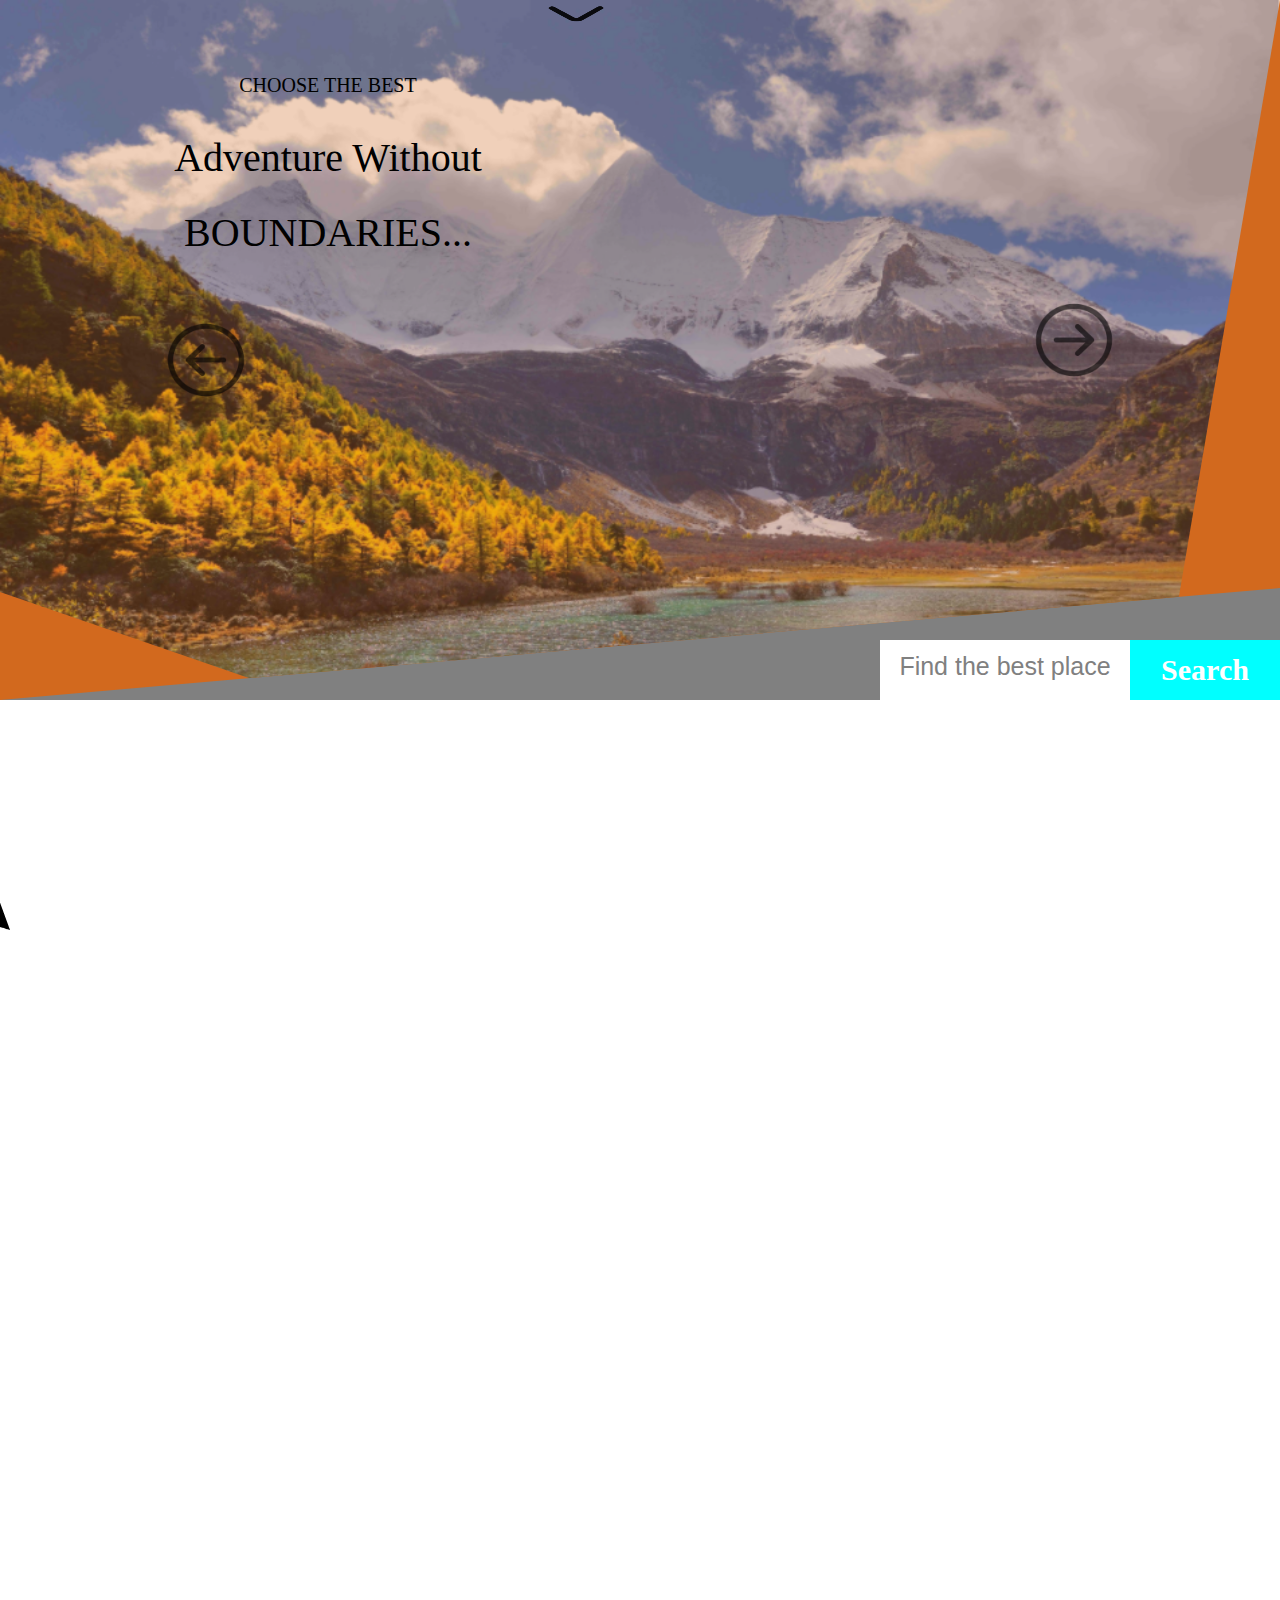
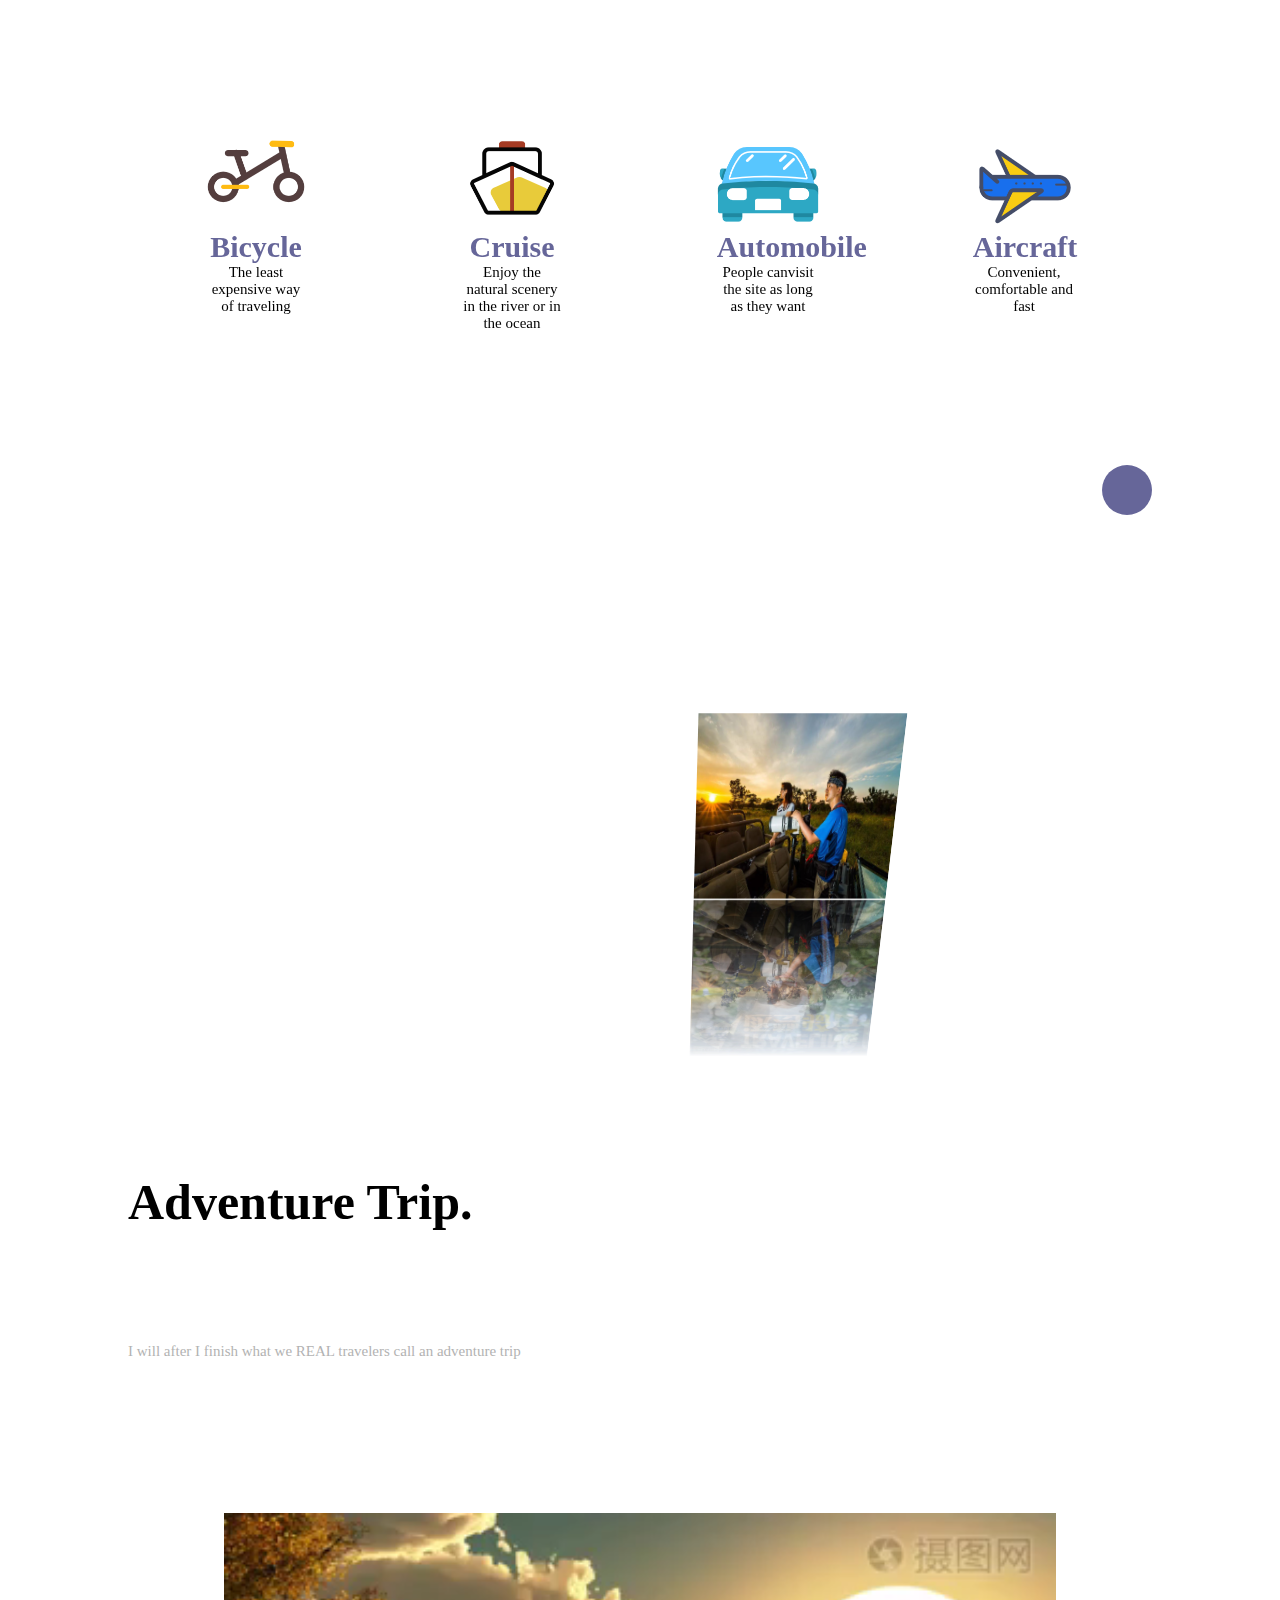
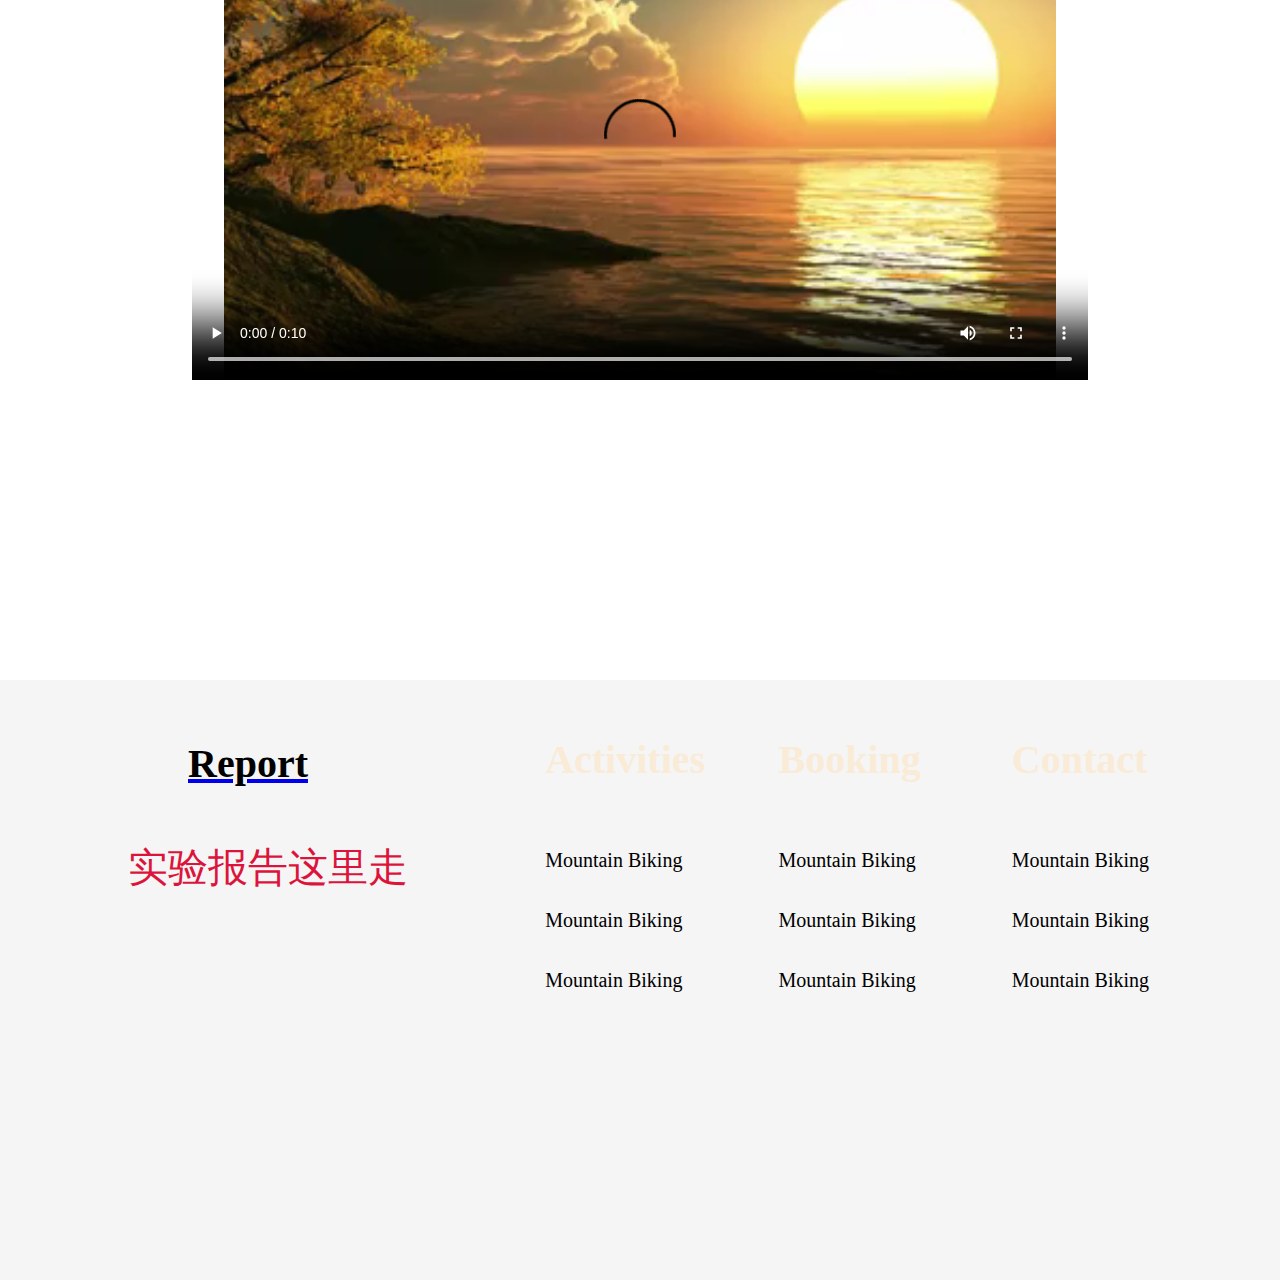
<file: index.html>
<!DOCTYPE html>
<html lang="en">

<head>
    <meta charset="UTF-8">
    <meta http-equiv="X-UA-Compatible" content="IE=edge">
    <meta name="viewport" content="width=device-width, initial-scale=1.0">
    <title>首页</title>
    <link rel="stylesheet" href="css/index.css">
    <link rel="stylesheet" href="ani.css">
    <script src="js/bototop.js"></script>
    <script src="js/keshe.js"></script>
    <script src="js/lefttorig.js"></script>
    <script src="js/plane.js"></script>
    <script src="js/righttoleft.js"></script>
    <script src="js/toptobo.js"></script>
</head>

<body>
    <div id="an">
        <div id="an-box1"></div>
        <h1>
            <span>S</span>
            <span>c</span>
            <span>e</span>
            <span>n</span>
            <span>e</span>
            <span>r</span>
        </h1>
    </div>
    <div id="ww">
        <div class="wrap1" id="wrap1">
            <div class="wrap1-box1" id="wrap1-box1">
                <ul class="box1-ul" id="box1-ul">
                    <li><img src="img/daocheng.png"></li>
                    <li><img src="img/huangshan.png"></li>
                    <li><img src="img/kenasi.png"></li>
                    <li><img src="img/tianmenshan.png"></li>
                    <li><img src="img/daocheng.png"></li>
                </ul>
            </div>
            <div class="bt2" id="bt2"><img src="img/箭头.png">
            </div>
            <div class="bt1" id="bt1"><img src="img/箭头.png">
            </div>
        </div>
        <div id="wrap1-box2">
            <div id="wrap1-box2-div1">choose the best</div>
            <div id="wrap1-box2-div2">Adventure Without BOUNDARIES...</div>
        </div>
        <div id="wrap1-box3">
            <div>
                <div>Search</div><input placeholder="Find the best place">
            </div>
        </div>
    </div>
    
    
        <div id="wrap2">
        
            <div id="wrap2-box1">
                <a href="exprience.html" target="_blank"> Experience Travel With Us.</a>
                </div>
        <div id="wrap2-box2">
            <ul id="wrap2-box2-ul">
                <li>
                    <div><img src="img/keshe2.png"></div>
                    <div>
                        <p>Blue hill trail</p>
                    </div>
                </li>
                <li>
                    <div><img src="img/keshe2.png"></div>
                    <div>
                        <p>Anchorage to Qui</p>
                        
                    </div>
                </li>
                <li>
                    <div><img src="img/keshe3.png"></div>
                    <div>
                        <p>LA Explorer</p>
                        
                    </div>
                </li>
                <li>
                    <div><img src="img/keshe4.png"></div>
                    <div>
                        <p>Mount Logan
                        </p>
                        
                    </div>
                </li>
            </ul>
        </div>
        <div id="plane"><img src="img/飞机.png"></div>
        <div id="zhuangshi1">
        </div>
        <div id="zhuangshi2"><img src="img/地球.png"></div>
    </div>
    <div id="wrap3">
        <div id="wrap3-back"><img src="img/骑车.jpeg" id="back"></div>
        <div id="wrap3-box1">
            <ul>
                <li>
                    <div><img src="img/自行车.png"></div>
                    <div>
                        <p>Bicycle</p>
                        <p>The least expensive way of traveling</p>
                    </div>
                </li>
                <li>
                    <div><img src="img/轮船.png"></div>
                    <div>
                        <p>Cruise</p>
                        <p>Enjoy the natural scenery in the river or in the ocean</p>
                    </div>
                </li>
                <li>
                    <div><img src="img/汽车.png"></div>
                    <div>
                        <p>Automobile</p>
                        <p>People canvisit the site as long as they want</p>
                    </div>
                </li>
                <li>
                    <div><img src="img/飞机 (1).png"></div>
                    <div>
                        <p>Aircraft</p>
                        <p>Convenient, comfortable and fast </p>
                    </div>
                </li>
            </ul>
        </div>
        <div id="wrap3-box2">POPULAR SERVICES
        </div>
    </div>
    <div id="wrap4">
        <div class="wrap4-box1" id="wrap4-box1">
            <ul class="ul" id="ul">
                <li><img src="img/travale1.png"></li>
                <li><img src="img/travale2.png"></li>
                <li><img src="img/traval4.png"></li>
                <li><img src="img/travale5.png"></li>
                <li><img src="img/travale7.png"></li>
                <li><img src="img/travale8.png"></li>
            </ul>
        </div>
        <div id="wrap4-box2">
            <ul class="ul1">
                <li>
                    <p>Kate McCulley is the publisher of AdventurousKate.com and one of the leading social media personalities in the field of solo and independent travel for women. In 2017 she was named one of Forbes’ 10 Most Influential Travelers and one
                        of Irish America's Top 100 Business Leaders.</p>
                </li>
                <li>
                    <p>Chris Burkard travels to remote, risky and often icy locations to capture stunning images that turn traditional surf photography on its head. Traveling to often dangerous extremes to discover unknown landscapes, Burkard composes images
                        that transcend the simple action shots of action photography, placing nature at the center of his compositions.
                    </p>
                </li>
                <li>
                    <p>
                        Zhang Jinpeng, pseudonym "Xiaopeng", is a young man of new literature and art who has made great achievements in the Internet age. His new book is a youth book for dream owners. He has traveled nearly half the world in the most frugal, self-help and in-depth
                        way. His blog is known by netizens as the diary of "maniac" who makes a living by traveling.
                    </p>
                </li>
                <li>
                    <p>Chris Burkard travels to remote, risky and often icy locations to capture stunning images that turn traditional surf photography on its head. Traveling to often dangerous extremes to discover unknown landscapes, Burkard composes images
                        that transcend the simple action shots of action photography, placing nature at the center of his compositions.</p>
                </li>
                <li>
                    <p>
                        There is everything along the way, but there is no end. Happy, unhappy, care about, do not care about, also become the past, the original old did not always believe that there is no useless experience in life, so the experience and are experiencing, boring
                        or thrilling, should all be cherished</p>
                </li>
                <li>
                    <p>The story of Zhang Qianli and his left hand traveling hand in hand began in 2002. Two people in winter hats and cotton padded clothes face the camera and hug each other shyly in the small town of Shitang. "At that time, we only wanted
                        to see the first ray of sunshine in China. Unexpectedly, it became the beginning of our journey.</p>
                </li>
            </ul>
        </div>

        <div id="wrap4-box3">
        <a href="Talent.html" target="_blank"> 
            Travel talent
        </a>
        </div>
       
        <div id="zhuangshi3"><img src="img/cube.png"></div>
        <div id="zhuangshi4"></div>
        <div id="zhuangshi5"></div>
        <div id="zhuangshi6"></div>
    </div>
    <div id="wrap5">
        <ul class="wrap5-ul" id="wrap5-ul">
            <li id="wrap5-li">Scenic
            </li>
            <li>Present</li>
            <li>Services</li>
            <li>Talent</li>
            
        </ul>
        <div class="last" id="last"></div>
        <div id="wrap5-box1"><img src="img/箭头 下.png"></div>
    </div>
    <div id="wrap6">
        <a href="adventure.html" target="_blank"> 
            <div id="jj">Adventure Trip.</div>
        </a>
        <div> I will after I finish what we REAL travelers call an adventure trip
        </div>
        <div><video src="img/fengjing.mp4" controls></video>></div>
        <div id="wrap6-box1"><img src="img/飞机 旅行.png"></div>
    </div>
    <div id="ww2">
        <div id="wrap7">
            <div><input type="text" placeholder="Enter you email "></div>
            <div><a>Subimte</a></div>
        </div>
    </div>
    <div id="wrap8">
        <div id="wrap8-box1">
            <a href="report.html" target="_blank">
                <div id="jj">Report</div>
            </a>
            <div id="kk">
                实验报告这里走
            </div>
        </div>
        <div id="wrap8-box2"></div>
        <ul>
            <li>
                <p>Activities</p>
                <p>Mountain Biking</p>
                <p>Mountain Biking</p>
                <p>Mountain Biking</p>
            </li>
            <li>
                <p>Booking</p>
                <p>Mountain Biking</p>
                <p>Mountain Biking</p>
                <p>Mountain Biking</p>
            </li>
            <li>
                <p>Contact</p>
                <p>Mountain Biking</p>
                <p>Mountain Biking</p>
                <p>Mountain Biking</p>
            </li>
        </ul>
    </div>


</body>

</html>
</file>
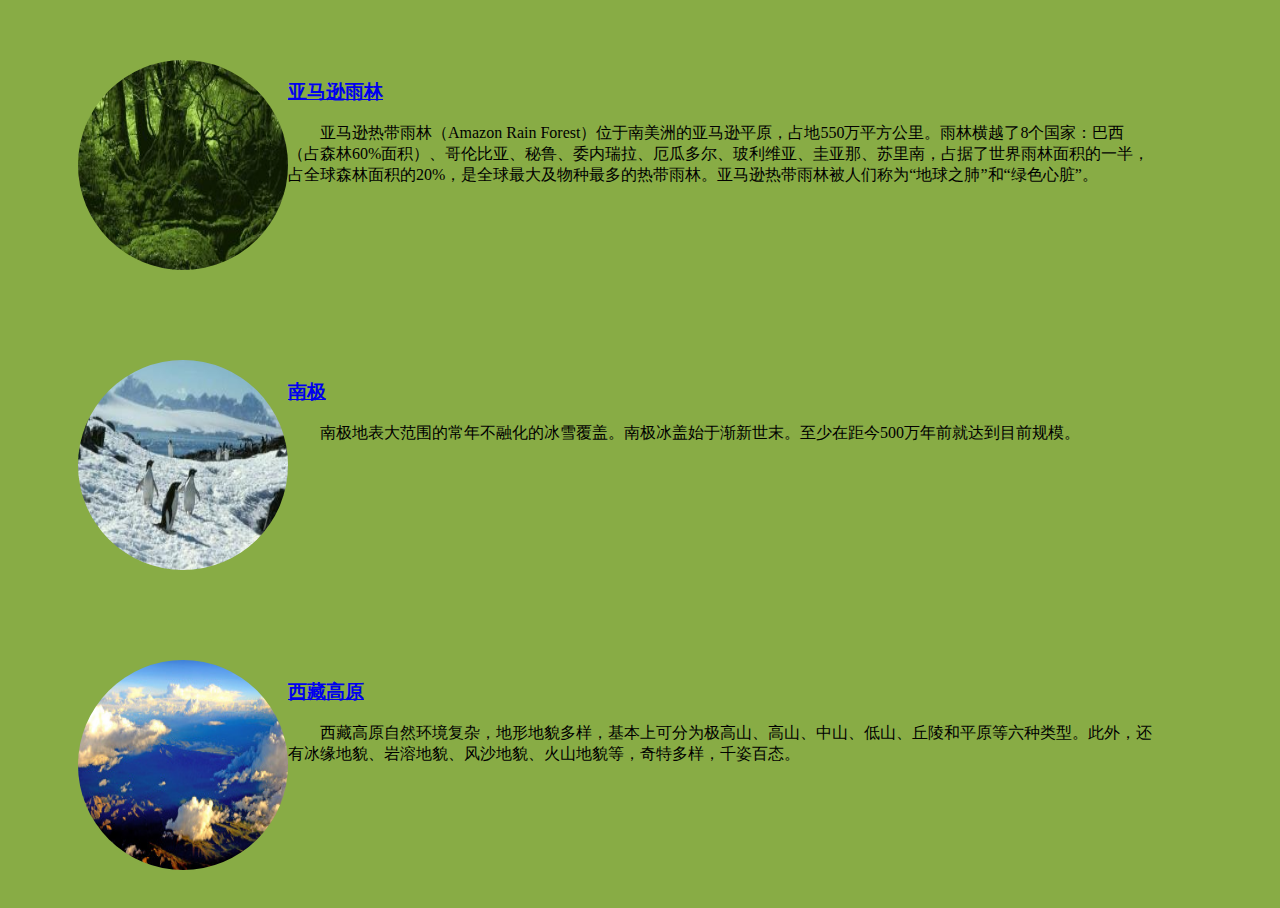
<file: adventure.html>
<!DOCTYPE html>
<html lang="en">

<head>
    <meta charset="UTF-8">
    <title>
        Adventure
    </title>
    <link rel="stylesheet" href="css/style2.css">
</head>

<body>
    <div class="style">
        <div class="box">
            <div class="img">
                <img img style="width:210px;height:210px;border-radius:50%;" src="img/Yamaxun.png">
            </div>
            <div class="text" >
                <a href="https://baike.baidu.com/item/%E4%BA%9A%E9%A9%AC%E5%AD%99%E7%83%AD%E5%B8%A6%E9%9B%A8%E6%9E%97/4316030?fr=aladdin" target="_blank"> 
                <h3>亚马逊雨林</h3>
                </a>
                <p class="suojin">亚马逊热带雨林（Amazon Rain Forest）位于南美洲的亚马逊平原，占地550万平方公里。雨林横越了8个国家：巴西（占森林60%面积）、哥伦比亚、秘鲁、委内瑞拉、厄瓜多尔、玻利维亚、圭亚那、苏里南，占据了世界雨林面积的一半，占全球森林面积的20%，是全球最大及物种最多的热带雨林。亚马逊热带雨林被人们称为“地球之肺”和“绿色心脏”。
                </p>
            </div>
        </div>
    </div>

    <div class="style">
        <div class="box">
            <div class="img">
                <img img style="width:210px;height:210px;border-radius:50%;" src="img/Nanji.png">
            </div>
            <div class="text">
                <a href="https://baike.baidu.com/item/%E5%8D%97%E6%9E%81%E5%86%B0%E7%9B%96/7591697?fr=aladdin" target="_blank"> 
                <h3>南极</h3>
                </a>
                <p class="suojin">南极地表大范围的常年不融化的冰雪覆盖。南极冰盖始于渐新世末。至少在距今500万年前就达到目前规模。
                </p>
            </div>
        </div>
    </div>

    <div class="style">
        <div class="box">
            <div class="img">
                <img img style="width:210px;height:210px;border-radius:50%;" src="img/Xizang.png">
            </div>
            <div class="text">
                <a href="https://baike.baidu.com/item/%E8%A5%BF%E8%97%8F%E9%AB%98%E5%8E%9F/9701346?fr=aladdin" target="_blank">
                <h3>西藏高原</h3>
                </a>
                <p class="suojin">西藏高原自然环境复杂，地形地貌多样，基本上可分为极高山、高山、中山、低山、丘陵和平原等六种类型。此外，还有冰缘地貌、岩溶地貌、风沙地貌、火山地貌等，奇特多样，千姿百态。
                </p>
            </div>
        </div>
    </div>
</body>
</file>
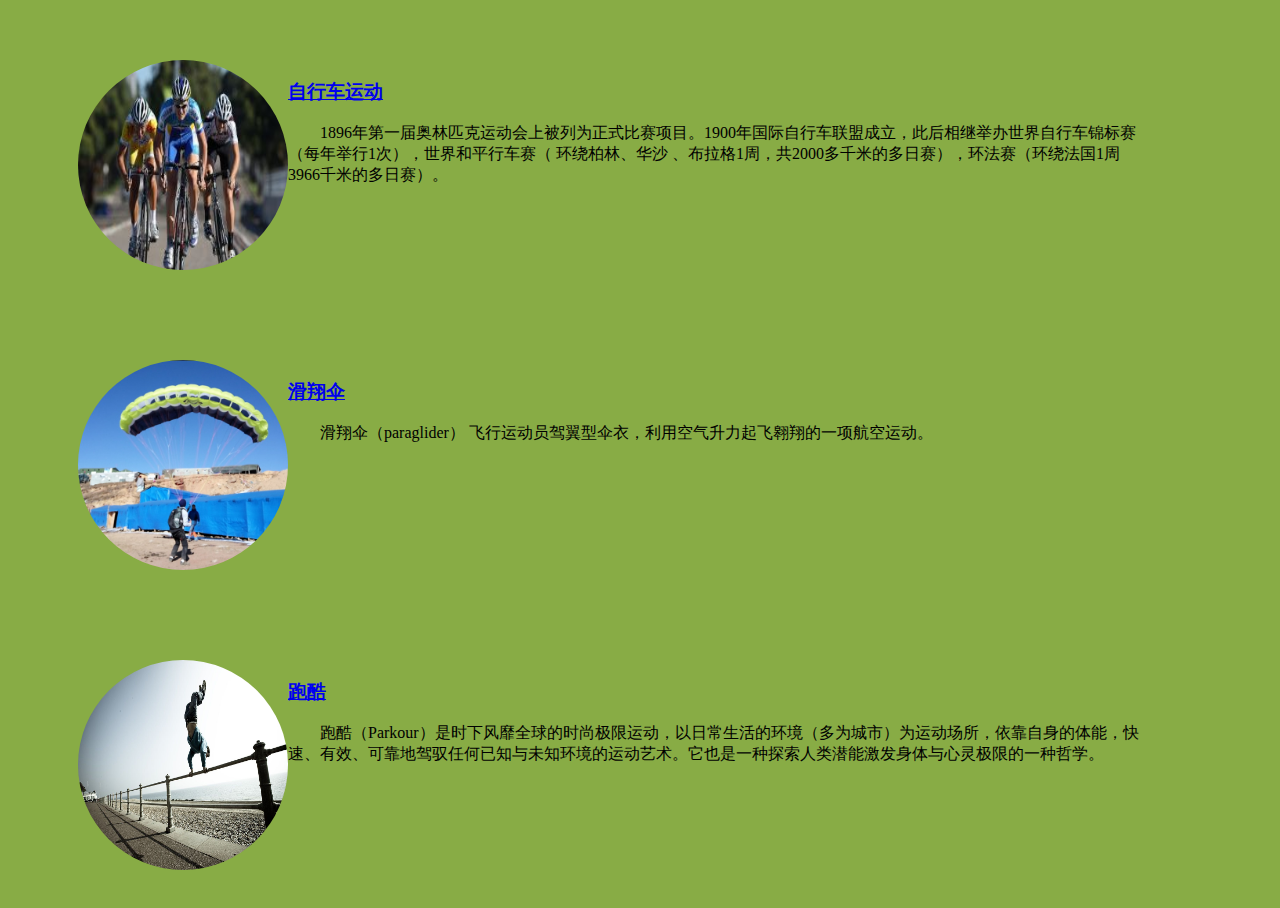
<file: exprience.html>
<!DOCTYPE html>
<html lang="en">

<head>
    <meta charset="UTF-8">
    <title>
        Adventure
    </title>
    <link rel="stylesheet" href="css/style2.css">
</head>

<body>
    <div class="style">
        <div class="box">
            <div class="img">
                <img img style="width:210px;height:210px;border-radius:50%;" src="img/zixingche.png">
            </div>
            <div class="text" >
                <a href="https://baike.baidu.com/item/%E8%87%AA%E8%A1%8C%E8%BD%A6%E8%BF%90%E5%8A%A8/5690659?fr=aladdin" target="_blank"> 
                <h3>自行车运动</h3>
                </a>
                <p class="suojin">1896年第一届奥林匹克运动会上被列为正式比赛项目。1900年国际自行车联盟成立，此后相继举办世界自行车锦标赛（每年举行1次），世界和平行车赛（ 环绕柏林、华沙 、布拉格1周，共2000多千米的多日赛），环法赛（环绕法国1周 3966千米的多日赛）。
                </p>
            </div>
        </div>
    </div>

    <div class="style">
        <div class="box">
            <div class="img">
                <img img style="width:210px;height:210px;border-radius:50%;" src="img/huaxiang,png.jfif">
            </div>
            <div class="text">
                <a href="https://baike.baidu.com/item/%E6%BB%91%E7%BF%94%E4%BC%9E/1459180?fr=aladdin" target="_blank"> 
                <h3>滑翔伞</h3>
                </a>
                <p class="suojin">滑翔伞（paraglider） 飞行运动员驾翼型伞衣，利用空气升力起飞翱翔的一项航空运动。
                </p>
            </div>
        </div>
    </div>

    <div class="style">
        <div class="box">
            <div class="img">
                <img img style="width:210px;height:210px;border-radius:50%;" src="img/paoku.png">
            </div>
            <div class="text">
                <a href="https://baike.baidu.com/item/%E8%B7%91%E9%85%B7/351535?fr=aladdin" target="_blank">
                <h3>跑酷</h3>
                </a>
                <p class="suojin">跑酷（Parkour）是时下风靡全球的时尚极限运动，以日常生活的环境（多为城市）为运动场所，依靠自身的体能，快速、有效、可靠地驾驭任何已知与未知环境的运动艺术。它也是一种探索人类潜能激发身体与心灵极限的一种哲学。
                </p>
            </div>
        </div>
    </div>
</body>
</file>
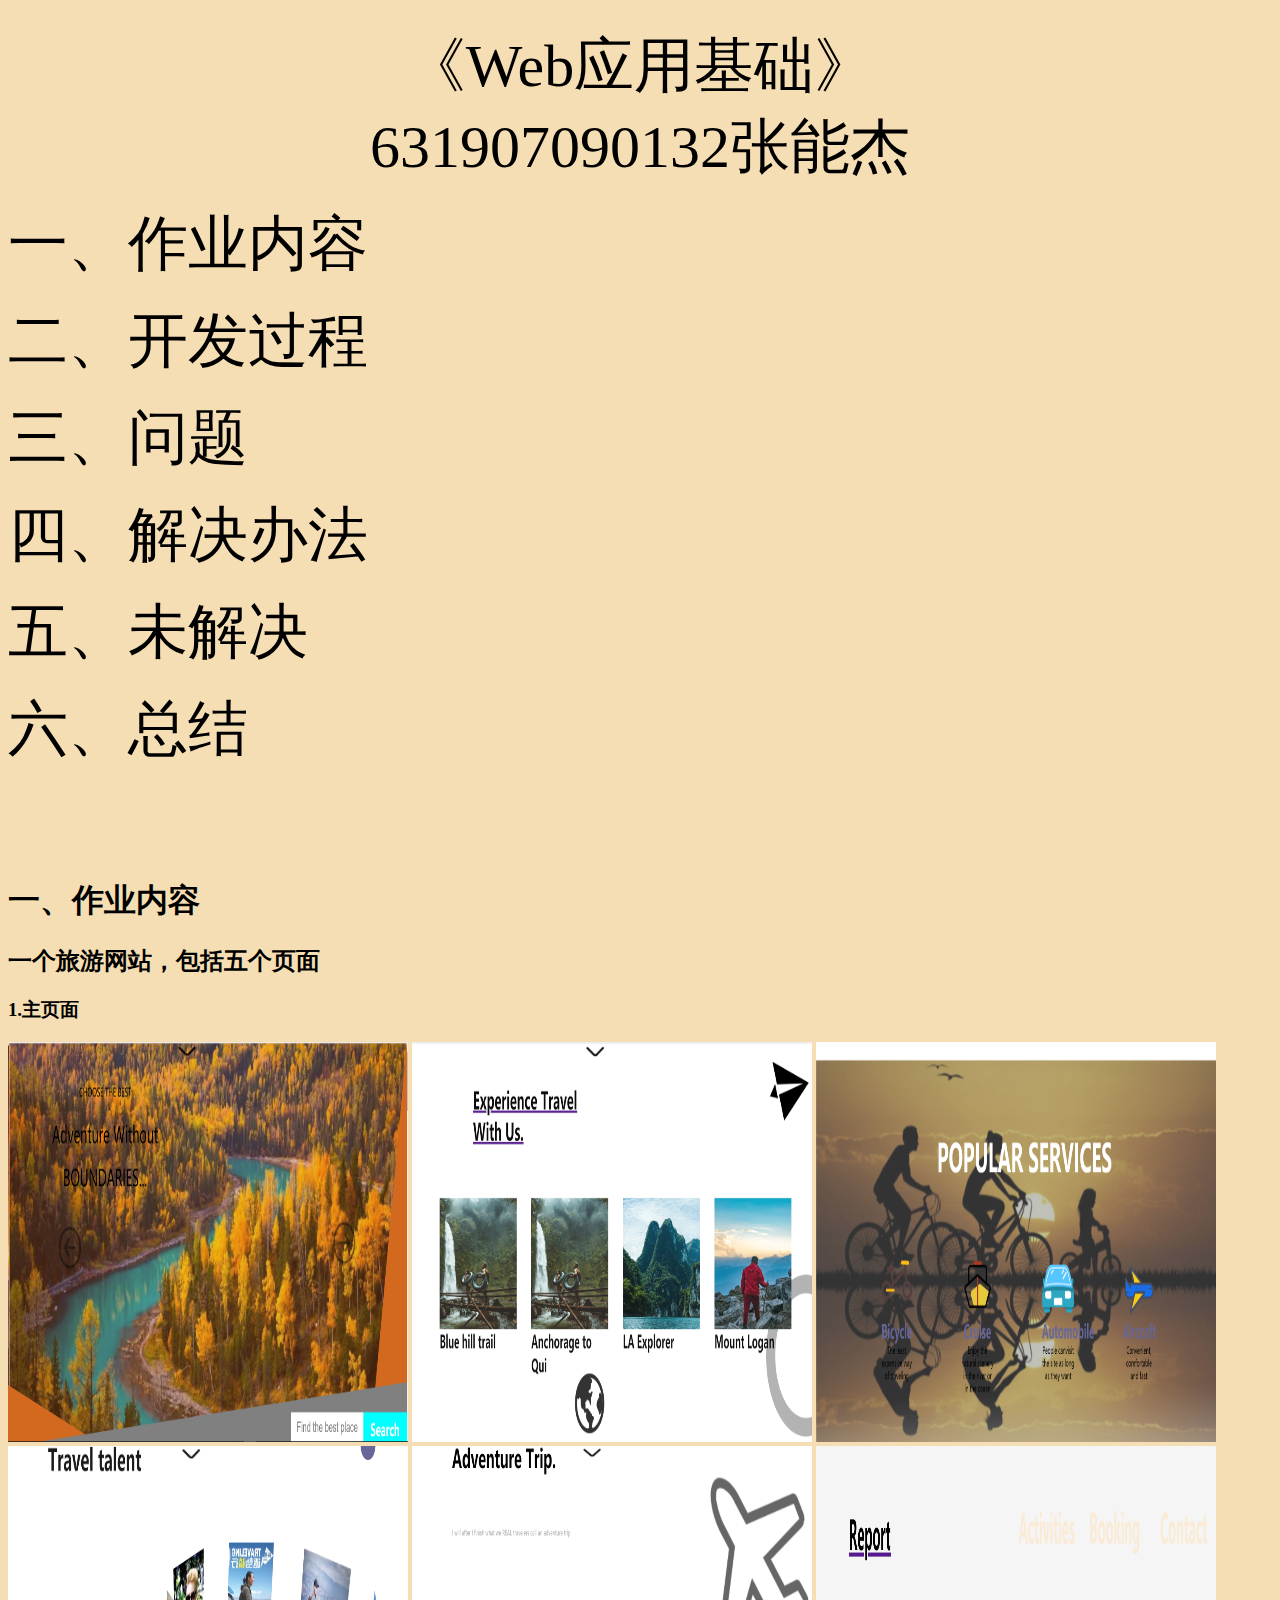
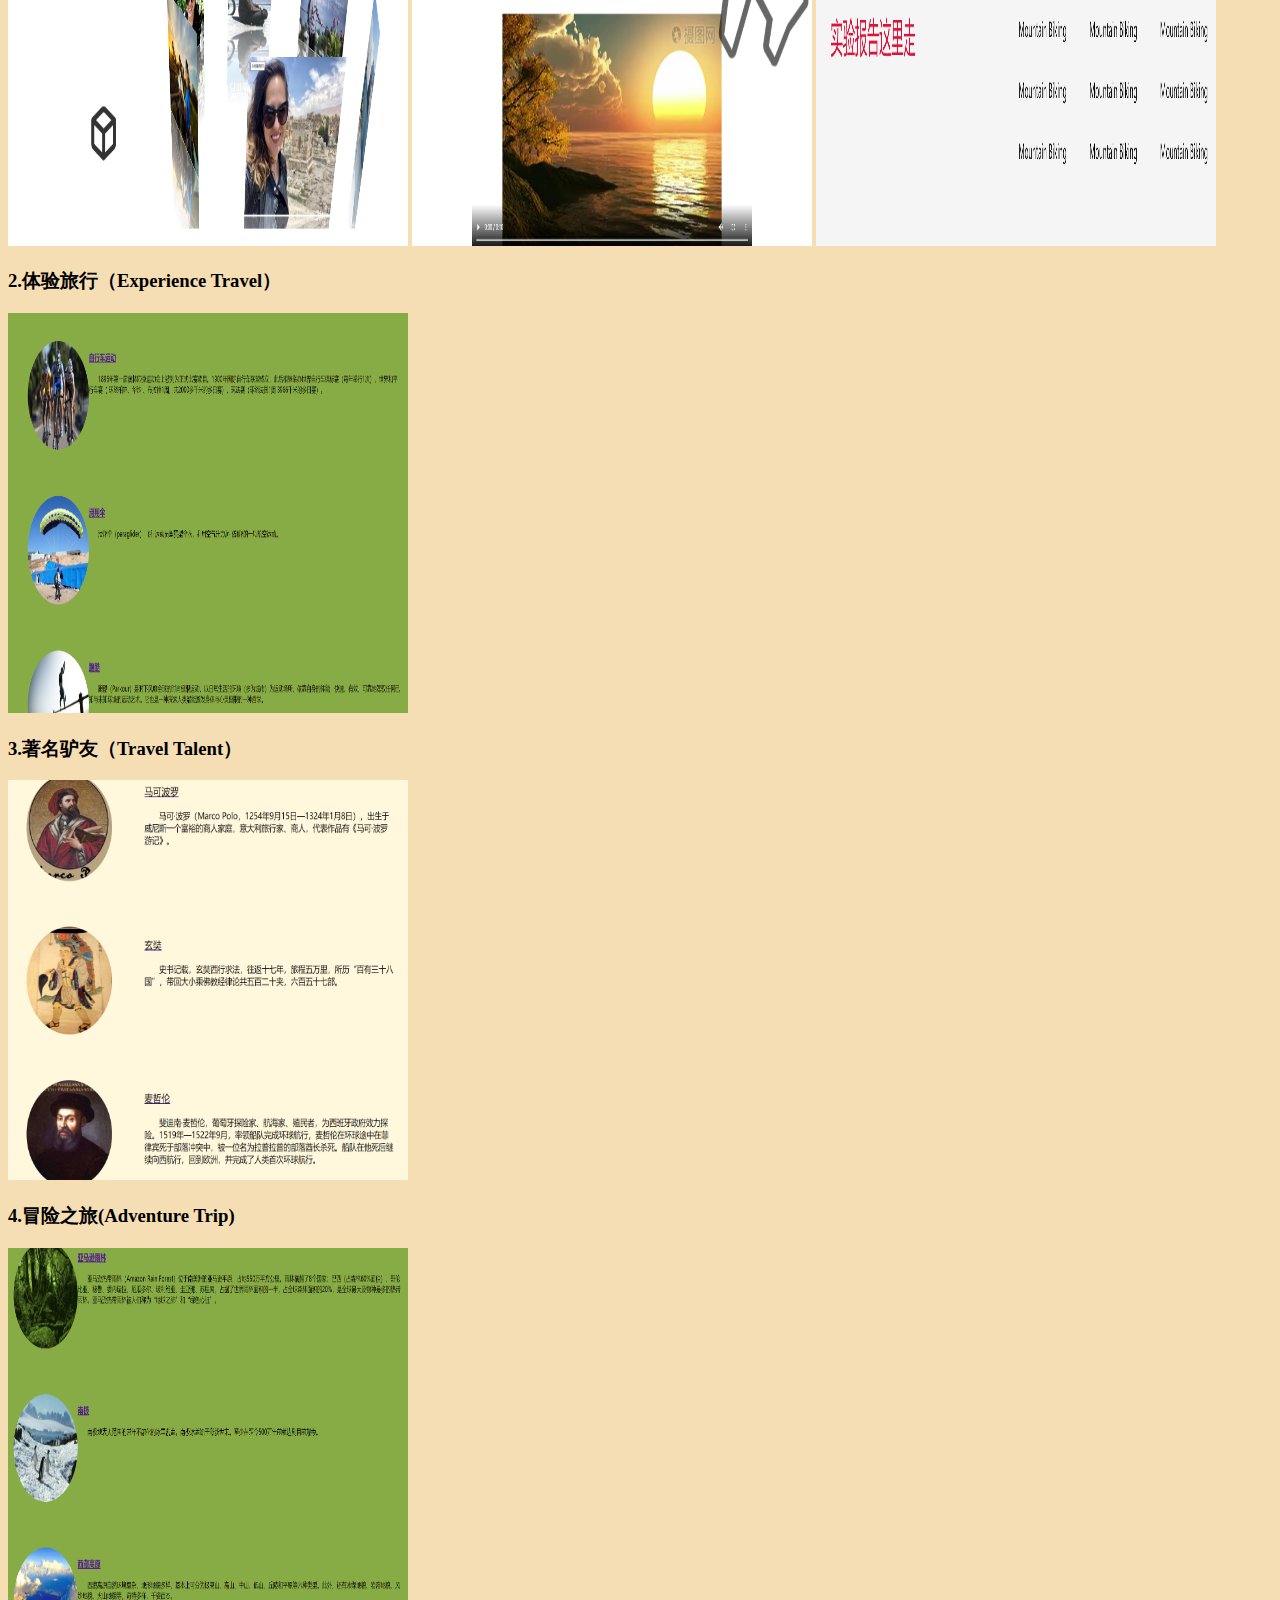
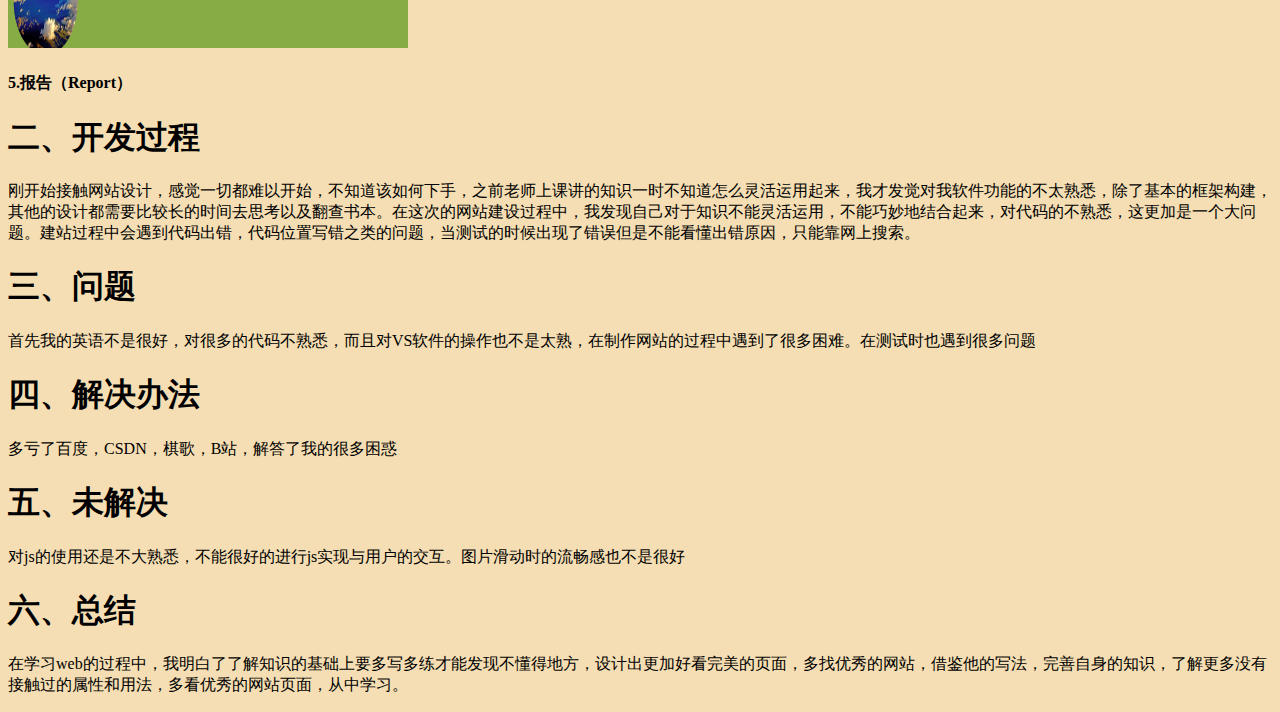
<file: report.html>
<!DOCTYPE html>
<html lang="en">

<head>
    <meta charset="UTF-8">
    <title>
        Report
    </title>
    <link rel="stylesheet" href="css/report.css">
</head>

<br>

    <header>《Web应用基础》</header>
    <header>631907090132张能杰</header>
            <p>
               <a href="#C1">一、作业内容</a> 
            </p>
            <p>
                <a href="#C2">二、开发过程</a> 
             </p>
             <p>
                <a href="#C3">三、问题</a> 
             </p>
             <p>
                <a href="#C4">四、解决办法</a> 
             </p>
             <p>
                <a href="#C5">五、未解决</a> 
             </p>
             <p>
                <a href="#C5">六、总结</a> 
            </p>
    <br></br>
    <br></br>
        <h1 id="C1">一、作业内容</h1>
            <h2>一个旅游网站，包括五个页面</h2>
                <h3>1.主页面</h3>
                <div >
                    <img img="width: 150px;px;height: 150px;px;border-radius:50%;" src="img/1.1.png">
                    <img img="width: 1280px;px;height: 1280px;px;border-radius:50%;" src="img/1.2.png">
                    <img img="width: 1280px;px;height: 1280px;px;border-radius:50%;" src="img/1.3.png">
                    <img img="width: 1280px;px;height: 1280px;px;border-radius:50%;" src="img/1.4.png">
                    <img img="width: 1280px;px;height: 1280px;px;border-radius:50%;" src="img/1.5.png">
                    <img img="width: 1280px;px;height: 1280px;px;border-radius:50%;" src="img/1.6.png">
                </div>
                <h3>2.体验旅行（Experience Travel）</h3>
                <div >
                    <img img="width: 1280px;px;height: 1280px;px;border-radius:50%;" src="img/2.1.png">
                </div>
                <h3>3.著名驴友（Travel Talent）</h3>
                <div >
                    <img img="width: 1280px;px;height: 1280px;px;border-radius:50%;" src="img/2.2.png">
                </div>
                <h3>4.冒险之旅(Adventure Trip)</h3>
                <div >
                    <img img="width: 1280px;px;height: 1280px;px;border-radius:50%;" src="img/2.3.png">
                </div>
                <h4>5.报告（Report）</h4>
            <h1 id="C2">二、开发过程</h1>
                <p> 刚开始接触网站设计，感觉一切都难以开始，不知道该如何下手，之前老师上课讲的知识一时不知道怎么灵活运用起来，我才发觉对我软件功能的不太熟悉，除了基本的框架构建，其他的设计都需要比较长的时间去思考以及翻查书本。在这次的网站建设过程中，我发现自己对于知识不能灵活运用，不能巧妙地结合起来，对代码的不熟悉，这更加是一个大问题。建站过程中会遇到代码出错，代码位置写错之类的问题，当测试的时候出现了错误但是不能看懂出错原因，只能靠网上搜索。
            </p>
          <h1 id="C3">三、问题</h1>
            <p>首先我的英语不是很好，对很多的代码不熟悉，而且对VS软件的操作也不是太熟，在制作网站的过程中遇到了很多困难。在测试时也遇到很多问题</p>
          <h1 id="C4">四、解决办法</h1>
            <p>多亏了百度，CSDN，棋歌，B站，解答了我的很多困惑</p>
          <h1 id="C5">五、未解决</h1>
            <p>对js的使用还是不大熟悉，不能很好的进行js实现与用户的交互。图片滑动时的流畅感也不是很好</p>
          <h1 id="C6">六、总结</h1>
          <p>在学习web的过程中，我明白了了解知识的基础上要多写多练才能发现不懂得地方，设计出更加好看完美的页面，多找优秀的网站，借鉴他的写法，完善自身的知识，了解更多没有接触过的属性和用法，多看优秀的网站页面，从中学习。</p>
</body>
</file>
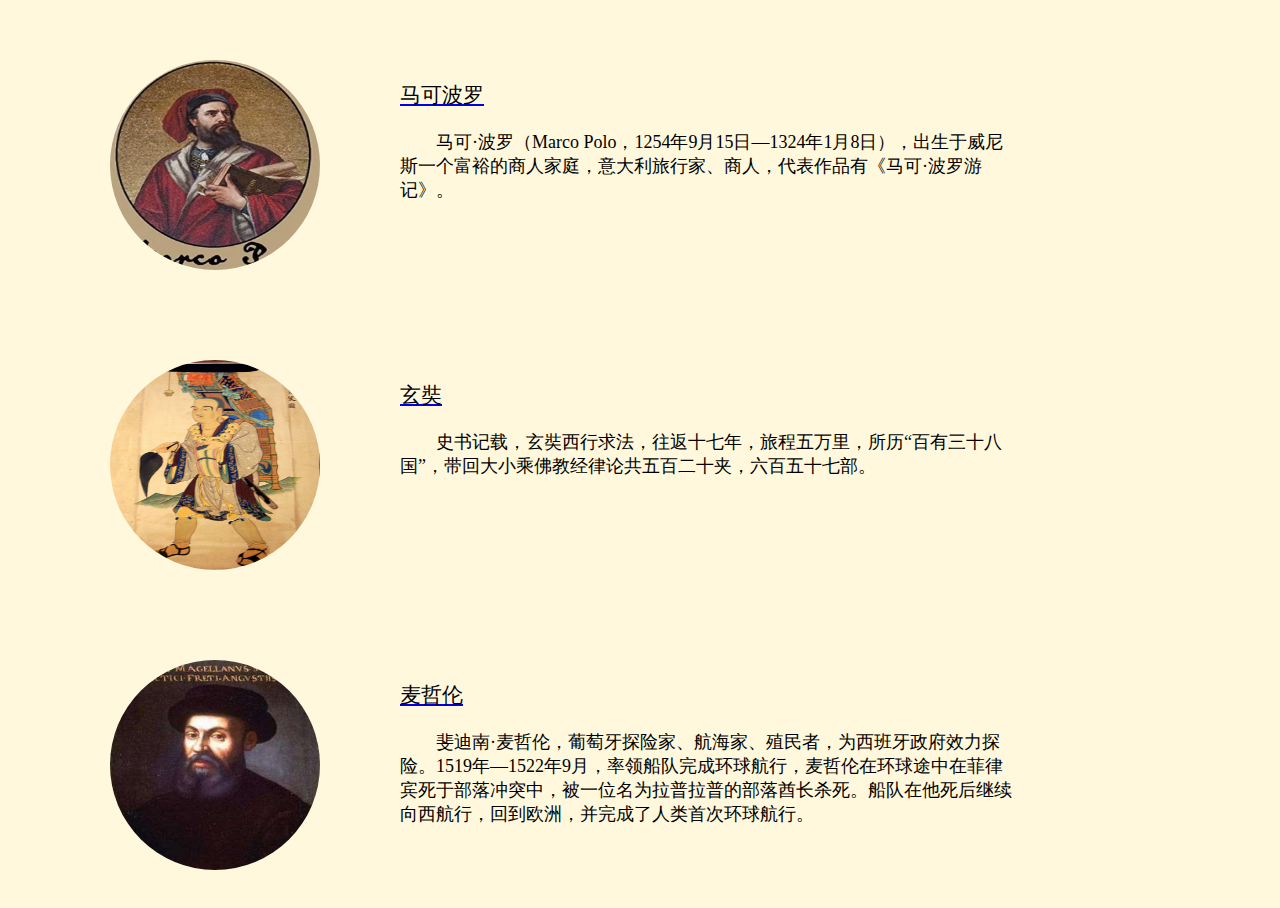
<file: Talent.html>
<!DOCTYPE html>
<html lang="en">

<head>
    <meta charset="UTF-8">
    <title>
        Talent
    </title>
    <link rel="stylesheet" href="css/style.css">
</head>

<body>
    <div class="style">
        <div class="box">
            <div class="img">
                <img img style="width:210px;height:210px;border-radius:50%;" src="img/Makeboluo.png">
            </div>
            <div class="text" >
                <a href="https://baike.baidu.com/item/%E9%A9%AC%E5%8F%AF%C2%B7%E6%B3%A2%E7%BD%97/66250?fr=aladdin" target="_blank"> 
                <h3>马可波罗</h3>
                </a>
                <p class="suojin">马可·波罗（Marco Polo，1254年9月15日—1324年1月8日），出生于威尼斯一个富裕的商人家庭，意大利旅行家、商人，代表作品有《马可·波罗游记》。
                </p>
            </div>
        </div>
    </div>

    <div class="style">
        <div class="box">
            <div class="img">
                <img img style="width:210px;height:210px;border-radius:50%;" src="img/XuanZang.png">
            </div>
            <div class="text">
                <a href="https://baike.baidu.com/item/%E7%8E%84%E5%A5%98/296302?fr=aladdin" target="_blank"> 
                <h3>玄奘</h3>
                </a>
                <p class="suojin">史书记载，玄奘西行求法，往返十七年，旅程五万里，所历“百有三十八国”，带回大小乘佛教经律论共五百二十夹，六百五十七部。
                </p>
            </div>
        </div>
    </div>

    <div class="style">
        <div class="box">
            <div class="img">
                <img img style="width:210px;height:210px;border-radius:50%;" src="img/Maizhelun.png">
            </div>
            <div class="text">
                <a href="https://baike.baidu.com/item/%E6%96%90%E8%BF%AA%E5%8D%97%C2%B7%E9%BA%A6%E5%93%B2%E4%BC%A6/7397066?fromtitle=%E9%BA%A6%E5%93%B2%E4%BC%A6&fromid=944" target="_blank">
                <h3>麦哲伦</h3>
                </a>
                <p class="suojin">斐迪南·麦哲伦，葡萄牙探险家、航海家、殖民者，为西班牙政府效力探险。1519年—1522年9月，率领船队完成环球航行，麦哲伦在环球途中在菲律宾死于部落冲突中，被一位名为拉普拉普的部落酋长杀死。船队在他死后继续向西航行，回到欧洲，并完成了人类首次环球航行。
                </p>
            </div>
        </div>
    </div>
</body>
</file>
<file: css/index.css>
* {
    padding: 0;
    margin: 0;
}

::-webkit-input-placeholder {
    text-align: center;
    font-size: 25px;
    color: gray;
}

#ww {
    position: relative;
    width: 100%;
    height: 700px;
    background-color: gray;
    animation: mo1 10s 1;
    cursor: pointer;
}

@keyframes mo1 {
    0% {
        background-color: white;
        opacity: 0;
    }
    80% {
        background-color: white;
        opacity: 0;
    }
    100% {
        background-color: gray;
        opacity: 1;
    }
}

#ww:hover div .bt1 {
    opacity: 0.6;
}

#ww:hover div .bt2 {
    opacity: 0.6;
}

.wrap1 {
    position: relative;
    width: 100%;
    height: 700px;
    clip-path: polygon(0 0, 100% 0, 100% 84%, 0% 100%);
    overflow: hidden;
    background-color: chocolate;
    animation: wrapan 12s 1;
    z-index: 2;
}

@keyframes wrapan {
    0% {
        background-color: white;
    }
    80% {
        background-color: white;
    }
    100% {
        background-color: chocolate;
    }
}

.wrap1-box1 {
    width: 100%;
    height: 800px;
    list-style: none;
    position: relative;
    margin: 0 auto;
    clip-path: polygon(100% 0, 91% 85%, 38% 95%, 0 74%, 0 0);
    animation: mo 12s 1;
}

@keyframes mo {
    0% {
        opacity: 0;
        clip-path: polygon(100% 0, 100% 100%, 25% 100%, 0 100%, 0 0);
    }
    80% {
        opacity: 0;
        clip-path: polygon(100% 0, 100% 100%, 25% 100%, 0 100%, 0 0);
    }
    100% {
        opacity: 1;
        clip-path: polygon(100% 0, 91% 85%, 38% 95%, 0 74%, 0 0);
    }
}

.box1-ul {
    display: flex;
    flex-direction: row;
    position: absolute;
    width: 500%;
    height: 100%;
}

.box1-ul li {
    display: flex;
    flex-direction: row;
    width: 20%;
    height: 100%;
    opacity: 0.7;
}

.box1-ul li img {
    width: 100%;
    height: 100%;
}

.bt1 {
    position: absolute;
    top: 300px;
    left: 10%;
    width: 120px;
    height: 100px;
    font-size: 90px;
    line-height: 100px;
    font-weight: bold;
    cursor: pointer;
    transition: all 1.0s;
    opacity: 0;
    cursor: pointer;
    transition: all 1.0s;
    transform: rotateZ(180deg);
}

.bt1 img {
    width: 70%;
    height: 80%;
}

.bt1:hover {
    transform: scale(1.2) rotateZ(180deg);
}

.bt2 {
    position: absolute;
    top: 300px;
    right: 10%;
    width: 120px;
    height: 100px;
    font-size: 90px;
    line-height: 100px;
    font-weight: bold;
    cursor: pointer;
    transition: all 1.0s;
    opacity: 0;
    cursor: pointer;
    transition: all 1.0s;
}

.bt2 img {
    width: 70%;
    height: 80%;
}

.bt2:hover {
    transform: scale(1.2);
}

#wrap1-box2 {
    position: absolute;
    top: 10%;
    left: 10%;
    width: 400px;
    height: 200px;
    z-index: 2;
}

#wrap1-box2-div1 {
    position: absolute;
    top: 0;
    text-transform: uppercase;
    font-size: 20px;
    height: 30px;
    width: 100%;
    line-height: 30px;
    text-align: center;
    animation: di1 10s 1;
}

@keyframes di1 {
    0% {
        left: -75px;
        opacity: 0;
    }
    80% {
        left: -75px;
        opacity: 0;
    }
    100% {
        left: 0;
        opacity: 1;
    }
}

#wrap1-box2-div2 {
    position: absolute;
    top: 50px;
    font-size: 40px;
    height: 150px;
    width: 100%;
    line-height: 75px;
    text-align: center;
    justify-content: space-around;
    animation: di2 10s 1;
}

@keyframes di2 {
    0% {
        left: 75px;
        opacity: 0;
    }
    80% {
        left: 75px;
        opacity: 0;
    }
    100% {
        left: 0;
        opacity: 1;
    }
}

#wrap1-box3 {
    position: absolute;
    bottom: 0;
    right: 0;
    height: 60px;
    width: 400px;
    border-radius: 50px;
}

#wrap1-box3 div {
    position: absolute;
    bottom: 0;
    right: 0;
    height: 60px;
    width: 400px;
}

#wrap1-box3 div input {
    height: 100%;
    line-height: 100%;
    width: 250px;
    left: 0;
    border: 0px;
}

#wrap1-box3 div div {
    position: absolute;
    color: white;
    background-color: aqua;
    font-size: 30px;
    height: 60px;
    line-height: 60px;
    width: 150px;
    text-align: center;
    font-weight: bold;
    cursor: pointer;
    transition: all 1.5s;
}

#wrap1-box3 div div:hover {
    background-color: blueviolet;
}

#wrap2 {
    overflow: hidden;
    background-color: white;
    position: relative;
    top: 0px;
    width: 100%;
    height: 730px;
    overflow: hidden;
    
}

#wrap2-box1 {
    position: relative;
    width: 380px;
    height: 100px;
    font-size: 40px;
    font-weight: bold;
    left: 15%;
    top: 0px;
    opacity: 0;
    text-decoration: none;
    color: b;
}

#wrap2-box2 {
    width: 90%;
    height: 320px;
    position: relative;
    top: 140px;
    margin: 0 auto;
}

#wrap2-box2-ul {
    position: relative;
    display: flex;
    flex-direction: row;
    list-style: none;
    margin: 0 auto;
    width: 100%;
    height: 100%;
    justify-content: space-around;
}

#wrap2-box2-ul li {
    opacity: 0;
    position: relative;
    width: 21%;
    height: 100%;
    top: 150px;
    z-index: 1;
}

#wrap2-box2-ul li div:nth-child(1) {
    position: relative;
    width: 100%;
    height: 220px;
    overflow: hidden;
    cursor: pointer;
    z-index: 0;
}

#wrap2-box2-ul li div:nth-child(1) img {
    z-index: 0;
    width: 100%;
    height: 100%;
    transition: all 1.0s;
}

#wrap2-box2-ul li div:nth-child(1):hover img {
    transform: scale(1.3);
}

#wrap2-box2-ul li div:nth-child(2) p:nth-child(1) {
    font-size: 30px;
    font-weight: bold;
}

#wrap2-box2-ul li div:nth-child(2) p:nth-child(2) {
    color: gray;
    opacity: 0.6;
    font-size: 15px;
}

#plane {
    position: absolute;
    width: 120px;
    height: 100px;
    top: 120px;
    left: -100px;
    transform: rotateZ(90deg);
}

#plane img {
    width: 100%;
    height: 100%;
}

#zhuangshi1 {
    z-index: 0;
    height: 200px;
    width: 200px;
    position: relative;
    border-radius: 50%;
    border: 30px solid gray;
    opacity: 0.6;
    left: 1450px;
    bottom: 0;
    animation: zhuanshi1m 2s infinite linear;
}

@keyframes zhuanshi1m {
    0% {
        transform: scale(0.95);
    }
    50% {
        transform: scale(1.1);
    }
    100% {
        transform: scale(0.95);
    }
}

#wrap3 {
    position: relative;
    top: 100px;
    width: 100%;
    height: 600px;
    overflow: hidden;
}

#wrap3-back {
    position: fixed;
    width: 100%;
    height: 700px;
    z-index: -4;
    filter: blur(1px);
    opacity: 0.8;
    top: 0;
}

#wrap3-back img {
    width: 100%;
    height: 100%;
    filter: brightness(70%);
}

#wrap3-box1 ul:nth-child(1) {
    position: absolute;
    list-style: none;
    display: flex;
    flex-direction: row;
    width: 80%;
    height: 100px;
    left: 10%;
    top: 200px;
    justify-content: space-around;
}

#wrap3-box1 ul li {
    width: 10%;
}

#wrap3-box1 ul li div:nth-child(1) {
    position: relative;
    width: 100%;
    height: 50%;
    transition: all 1.2s;
}

#wrap3-box1 ul li div:nth-child(1) {
    height: 100%;
    width: 100%;
}

#wrap3-box1 ul li div:nth-child(1) img {
    height: 100%;
    width: 100%;
}

#wrap3-box1 ul li:hover div:nth-child(1) {
    transform: rotateY(180deg);
}


/* /* #wrap3-box1 ul li div:nth-child(2) {
    position: absolute;
    display: flex;
    flex-direction: row;
    list-style: none;
    width: 80%;
    height: 100px;
    justify-content: space-around;
    left: 10%;
    top: 320px;
} */

#wrap3-box1 ul li div p:nth-child(1) {
    text-align: center;
    font-size: 30px;
    font-weight: 600;
    color: #666699;
}

#wrap3-box1 ul li div p:nth-child(2) {
    color: black;
    font-size: 15px;
    font-weight: 400;
    text-align: center;
}

#wrap3-box2 {
    top: 10px;
    position: absolute;
    font-size: 60px;
    font-weight: 1000;
    color: white;
    left: 30%;
}

#wrap4 {
    background-color: white;
    position: relative;
    width: 100%;
    height: 700px;
    perspective: 800px;
}

.wrap4-box1 {
    position: absolute;
    width: 200px;
    height: 200px;
    right: 30%;
    top: 40%;
    position: absolute;
    transform-style: preserve-3d;
    transform: rotateX(-20deg) rotateY(0deg);
    transform-style: preserve-3d;
}

.ul {
    list-style: none;
}

.ul li {
    list-style: none;
    width: 200px;
    height: 200px;
    position: absolute;
    transition: all 1.5s;
}

.ul li img {
    width: 100%;
    height: 100%;
    -webkit-box-reflect: below 1px linear-gradient(to bottom, transparent, rgba(0, 0, 0, 0.7));
}

#wrap4-box2 {
    position: absolute;
    left: 10%;
    top: 25%;
    width: 400px;
    height: 300px;
    overflow: hidden;
    transition: all 1.2s;
}

.ul1 {
    list-style: none;
}

.ul1 li {
    opacity: 0;
    font-size: 25px;
    position: absolute;
    width: 100%;
    height: 100%;
    top: 0;
    transition: all 1.5s;
}


/*  */

#wrap5 {
    position: fixed;
    top: -50px;
    width: 70%;
    height: 60px;
    left: 10%;
    opacity: 0.9;
    transition: all 1s;
    z-index: 2;
}

.wrap5-ul {
    position: relative;
    list-style: none;
    width: 100%;
    height: 80%;
    display: flex;
    flex-direction: row;
    justify-content: space-around;
}

.wrap5-ul li {
    position: relative;
    width: 15%;
    height: 100%;
    line-height: 100%;
    background-color: whitesmoke;
    text-align: center;
    cursor: pointer;
    transition: all 1.0s;
    opacity: 0.7;
    font-size: 35px;
    font-weight: 400;
    color: blueviolet;
}

.wrap5-ul li:hover {
    background-color: aqua;
}

.last {
    position: absolute;
    height: 4px;
    width: 20%;
    background-color: black;
    bottom: 13px;
    left: 26.8px;
    transition: all 0.8s;
}

#wrap5-box1 {
    position: relative;
    top: 0;
    width: 100%;
    height: 30px;
    text-align: center;
    transition: all 1.0s;
}

#wrap5-box1 img {
    width: 7%;
    height: 100%;
}

#wrap4-box3 {
    position: absolute;
    top: 0px;
    left: 10%;
    width: 400px;
    height: 100px;
    font-size: 50px;
    justify-content: space-around;
    font-weight: 1000;
    opacity: 0;
    transition: all 1.2s;
    color: black;
    text-decoration: none;
}

#zhuangshi2 {
    position: fixed;
    width: 100px;
    height: 100px;
    left: 40%;
    top: 80%;
    transition: all 1s;
    opacity: 0;
}

#zhuangshi2 img {
    width: 100%;
    height: 100%;
}

#zhuangshi3 {
    position: fixed;
    width: 100px;
    height: 100px;
    left: 20%;
    top: 70%;
    transition: all 1s;
    opacity: 0;
}

#zhuangshi3 img {
    width: 100%;
    height: 100%;
}

#zhuangshi4 {
    border-radius: 50%;
    height: 50px;
    width: 50px;
    background-color: #666699;
    position: absolute;
    right: 10%;
    top: 5%;
}

#wrap6 {
    width: 100%;
    height: 850px;
    position: relative;
    background-color: white;
    overflow: hidden;
    color: black;
    text-decoration: none;
}

#wrap6 div:nth-child(1) {
    width: 400px;
    height: 200px;
    font-size: 50px;
    font-weight: bold;
    position: absolute;
    left: 10%;
    top: 5%;
}

#wrap6 div:nth-child(2) {
    opacity: 0.6;
    width: 600px;
    height: 200px;
    font-size: 15px;
    position: absolute;
    color: gray;
    left: 10%;
    top: 25%;
}

#wrap6 div:nth-child(3) {
    position: absolute;
    width: 70%;
    height: 55%;
    top: 45%;
    left: 15%;
}

#wrap6 div:nth-child(3) video {
    width: 100%;
    height: 100%;
}

#ww2 {
    /* background-image: url(../img/wrap7back.png); */
    filter: brightness(80%);
    background-size: cover;
    position: relative;
    height: 300px;
    width: 100%;
    margin: 0 auto;
    display: flex;
    flex-direction: row;
    opacity: 0;
    top: -200px;
    transition: all 1.5s;
}

#wrap7 {
    position: relative;
    border-radius: 50px;
    height: 100px;
    width: 80%;
    margin: 100px auto;
    display: flex;
    flex-direction: row;
}


/* #wrap7 div:nth-child(1) {
    height: 100%;
    line-height: 100%;
} */

#wrap7 div input {
    position: absolute;
    display: block;
    border-radius: 50px;
    left: 10px;
    height: 60%;
    width: 60%;
    top: 20%;
}

#wrap7 div:nth-child(2) {
    position: absolute;
    right: 10px;
    text-align: center;
    justify-content: space-around;
    font-size: 30px;
    font-weight: 600;
    border-radius: 50px;
    height: 80%;
    width: 30%;
    top: 10%;
    line-height: 80%;
    cursor: pointer;
    background: linear-gradient(50deg, red, blue, brown, green);
    background-size: 200%;
}

#wrap7 div:nth-child(2) a {
    display: block;
    position: absolute;
    top: 36%;
    width: 100%;
}

#wrap7 div:nth-child(2)::before {
    right: -5px;
    top: -5px;
    left: -5px;
    bottom: -5px;
    border-radius: 50px;
    background: linear-gradient(50deg, red, blue, brown, green);
    background-size: 200%;
    filter: blur(50px);
}

#wrap7 div:nth-child(2):hover {
    animation: change 3s infinite;
}

@keyframes change {
    100% {
        background-position: 200% 200%;
    }
}

#wrap8 {
    background-color: whitesmoke;
    position: relative;
    width: 100%;
    height: 600px;
    display: flex;
    flex-direction: row;
}

#wrap8-box1 {
    position: absolute;
    left: 10%;
    top: 10%;
    width: 400px;
    height: 400px;
    color: black;
    text-decoration: none;
    
}

#kk{
    color: crimson;
    font-size: 40px;
}

#wrap8-box1 p:nth-child(1) {
    display: block;
    font-size: 50px;
    color: blueviolet;
    font-weight: 1000;
}

#wrap8-box1 p:nth-child(2) {
    display: block;
    margin-top: 50px;
    line-height: 40px;
    color: gray;
    font-size: 20px;
    opacity: 0.9;
}

#wrap8 ul {
    position: absolute;
    list-style: none;
    display: flex;
    flex-direction: row;
    right: 5%;
    top: 10%;
    width: 700px;
    height: 500px;
    justify-content: space-around;
}

#wrap8 ul li {
    position: relative;
    width: 25%;
    height: 100%;
}

#wrap8 ul li p {
    font-size: 20px;
    height: 60px;
    line-height: 60px;
    transition: all 1.0s;
    cursor: pointer;
}

#wrap8 ul li p:nth-child(1) {
    font-size: 40px;
    color: antiquewhite;
    font-weight: bold;
    height: 40px;
    line-height: 40px;
}

#wrap8 ul li p:nth-child(2) {
    margin-top: 50px;
}

#wrap8 ul li p:hover {
    transform: translateX(20px);
}

#wrap6-box1 {
    width: 400px;
    height: 400px;
    position: absolute;
    right: -400px;
    top: 100px;
    transform: rotateZ(-90deg);
    opacity: 0.6;
    transition: all 1.0s;
}

#wrap6-box1 img {
    width: 100%;
    height: 100%;
}

#wrap8-box2 {
    position: absolute;
    width: 50%;
    height: 100px;
    left: 25%;
    bottom: 100px;
    font-size: 20px;
    color: gray;
    text-align: center;
}
#jj{
    position: relative;
    width: 380px;
    height: 100px;
    font-size: 40px;
    font-weight: bold;
    left: 15%;
    
    color: black;
    text-decoration: none;
}
</file>
<file: ani.css>
#an {
    position: absolute;
    height: 800px;
    width: 100%;
    background-color: black;
    overflow: hidden;
}

#an-box1 {
    position: absolute;
    width: 100%;
    height: 700px;
    background: url(img/骑车.jpeg);
    background-size: cover;
    clip-path: circle(3.4% at 50% 50%);
    animation: an2 8s linear 1;
    opacity: 0;
}

@keyframes an2 {
    0% {
        opacity: 0;
    }
    37.4% {
        opacity: 0;
        clip-path: circle(3.4% at 50% 50%);
    }
    37.5% {
        opacity: 1;
    }
    50% {
        clip-path: circle(26.6% at 72% 28%);
    }
    65% {
        clip-path: circle(26.6% at 21% 74%);
    }
    80% {
        clip-path: circle(84.8% at 21% 74%);
    }
    99.9% {
        clip-path: circle(3.4% at 50% 50%);
        opacity: 1;
    }
    100% {
        opacity: 0;
    }
}

h1 {
    display: flex;
    position: absolute;
    height: 100px;
    line-height: 100px;
    width: 500px;
    margin: 200px 30%;
    font-size: 50px;
    text-transform: uppercase;
    color: transparent;
    font-weight: 600;
    justify-content: space-around;
    background: linear-gradient(to right, black, white, black);
    -webkit-background-clip: text;
    background-clip: text;
    background-size: 90%;
    background-repeat: no-repeat;
    animation: an1 3s linear 1;
    opacity: 0;
}

@keyframes an1 {
    0% {
        opacity: 1;
    }
    20% {
        background-position: -500% center;
    }
    40% {
        background-position: 500% center;
    }
    50% {
        background-position: 0;
        transform: scale(1);
        filter: blur(0);
        width: 500px;
    }
    75% {
        transform: scale(2);
        filter: blur(10px);
        opacity: 1;
    }
    100% {
        transform: scale(1);
        filter: blur(0);
        width: 450px;
        opacity: 0;
    }
}
</file>
<file: css/style2.css>
.style2 {
    width: 1200PX;
    height: auto;
    background: color #00FFFF;
    margin: 0px auto;
}

body {
    background-color: #88ac45;
}

.box {
    width: 85%;
    height: 240px;
    /* border:2px solid blue; */
    display: flex;
    margin-top: 30px;
    margin-left: 50px;
    padding-top: 30px;
    padding-left: 20px;
}

.box .foodimg {
    width: 260px;
    height: 200px;
    /* background-color: #0000FF; */
}

.box .foodtext {
    width: 60%;
    height: 200px;
    color: #000;
    margin-left: 30px;
    font-size: 18px;
    /* border:2px solid red; */
}

.suojin {
    text-indent: 2em;
}

.box .foodtext h3 {
    font-weight: normal;
    color: black;
}

.box .foodmore p {
    opacity: 0;
    width: 110px;
    font-size: 25px;
    color: black;
    font-weight: bold;
    border-left: 3px solid black;
    margin-top: 80px;
}

.box .foodmore p a {
    text-decoration: none;
    color: #000000;
}
</file>
<file: css/report.css>
body {
    background-color:wheat;
}
header{
    text-align: center;
    font-size: 60px;
    color: black;
}
nam{
    text-align: right;
}
a{
    color: black;
    font-size: 60px;
    text-decoration: none;
}
#box1 {
    position: relative;
    width: 380px;
    height: 100px;
    font-size: 40px;
    font-weight: bold;
    left: 15%;
    top: 0px;
    opacity: 0;
    text-decoration: none;
    color: black;
}
h1{
    color:black;
}
img {
    width: 400px;
    height: 400px;
    /* background-color: #0000FF; */
}
#li{
    font-size: 20px;
}
#p{
    font-size: 20px;
    text-indent: 2em;
}
</file>
<file: css/style.css>
.style {
    width: 1200PX;
    height: auto;
    background: color #00FFFF;
    margin: 0px auto;
}

body {
    background-color:cornsilk;
}

.box {
    width: 85%;
    height: 240px;
    /* border:2px solid blue; */
    display: flex;
    margin-top: 30px;
    margin-left: 50px;
    padding-top: 30px;
    padding-left: 20px;
}

.box .img {
    width: 260px;
    height: 200px;
    /* background-color: #0000FF; */
}

.box .text {
    width: 60%;
    height: 200px;
    color: #000;
    margin-left: 30px;
    font-size: 18px;
    /* border:2px solid red; */
}

.suojin {
    text-indent: 2em;
}

.box .text h3 {
    font-weight: normal;
    color: black;
}

.box .more p {
    opacity: 0;
    width: 110px;
    font-size: 25px;
    color: black;
    font-weight: bold;
    border-left: 3px solid black;
    margin-top: 80px;
}

.box .more p a {
    text-decoration: none;
    color: #000000;
}
</file>
